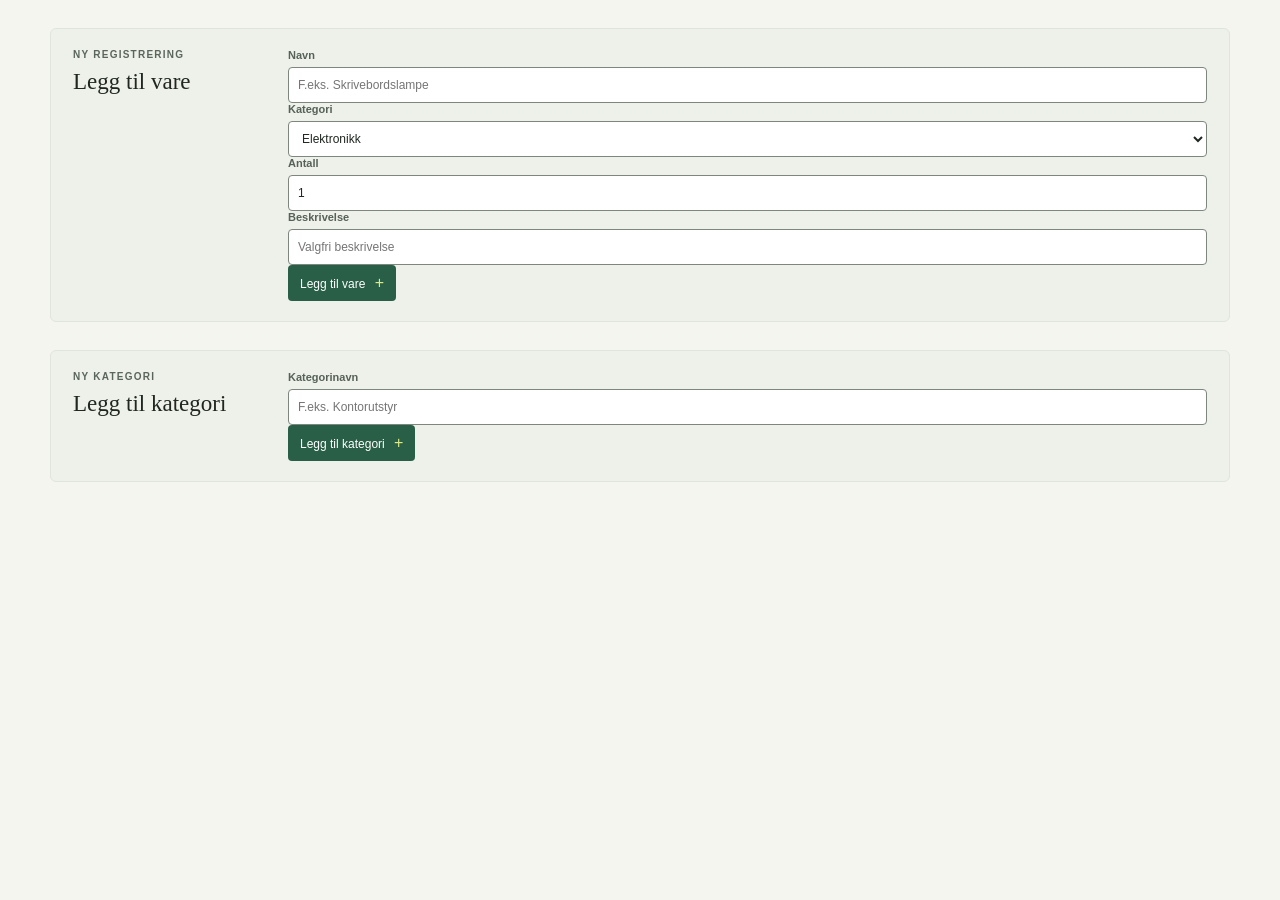
<file: static/index.html>
<!doctype html>
<html lang="no">
	<head>
		<meta charset="utf-8">
		<meta name="viewport" content="width=device-width, initial-scale=1">
		<meta name="theme-color" content="#f4f5ef">
		<title>Varelager | Legg til vare</title>
		<link rel="stylesheet" href="/static/style.css">
		<script src="/static/script.js" defer></script>
	</head>
	<body>
		<main class="page-shell">
			<section class="add-section" aria-labelledby="add-title">				
					<div>
						<p class="eyebrow">NY REGISTRERING</p>
						<h2 id="add-title">Legg til vare</h2>
					</div>
				<form id="add-form">
					<label class="form-field name-field">
						<span>Navn</span>
						<input id="varenavn" name="name" type="text" placeholder="F.eks. Skrivebordslampe" maxlength="80" required="">
					</label>
					<label class="form-field">
						<span>Kategori</span>
						<select id="varekategori" name="category" required="">
							<option value="Elektronikk">Elektronikk</option>
							<option value="Klær">Klær</option>
							<option value="Mat">Mat</option>
							<option value="Møbler">Møbler</option>
						</select>
					</label>
					<label class="form-field quantity-field">
						<span>Antall</span>
						<input id="antall_paa_lager" name="quantity" type="number" min="0" max="99999" value="1" required="">
					</label>
					<label class="form-field description-field">
						<span>Beskrivelse</span>
						<input id="kort_beskrivelse" name="description" type="text" placeholder="Valgfri beskrivelse" maxlength="160">
					</label>
					<button class="submit-button" type="submit">Legg til vare <span aria-hidden="true">+</span></button>
				</form>
			</section>

			<section class="add-section" aria-labelledby="kategori-title">
					<div>
						<p class="eyebrow">NY KATEGORI</p>
						<h2 id="kategori-title">Legg til kategori</h2>
					</div>
				<form id="legg-til-ny-kategori-form">
					<label class="form-field name-field">
						<span>Kategorinavn</span>
						<input id="kategorinavn" name="navn" type="text" placeholder="F.eks. Kontorutstyr" maxlength="80" required>
					</label>
					<button class="submit-button" type="submit">Legg til kategori <span aria-hidden="true">+</span></button>
				</form>
			</section>
</file>
<file: static/style.css>
:root {
  color-scheme: light;
  --ink: #202721;
  --muted: #5a665d;
  --line: #e2e7df;
  --paper: #ffffff;
  --canvas: #f4f5ef;
  --green: #285f46;
  --green-dark: #1c4935;
  --lime: #dce986;
  --red: #a64035;
  font-family: "Avenir Next", Avenir, "Segoe UI", sans-serif;
  color: var(--ink);
  background: var(--canvas);
  font-synthesis: none;
  text-rendering: optimizeLegibility;
}

* {
  box-sizing: border-box;
}

body {
  margin: 0;
  min-width: 320px;
  background: var(--canvas);
}

button,
input,
select {
  font: inherit;
}
button {
  cursor: pointer;
}

.topbar {
  height: 64px;
  display: flex;
  align-items: center;
  justify-content: space-between;
  padding: 0 max(28px, calc((100vw - 1180px) / 2));
  background: var(--green-dark);
  color: #fff;
}

.brand {
  display: inline-flex;
  align-items: center;
  gap: 10px;
  color: inherit;
  font-size: 17px;
  font-weight: 700;
  text-decoration: none;
}

.brand-mark {
  width: 29px;
  height: 29px;
  display: grid;
  place-items: center;
  border-radius: 7px;
  background: var(--lime);
  color: var(--green-dark);
  font-family: Georgia, serif;
  font-size: 18px;
}

.topbar-meta {
  display: flex;
  align-items: center;
  gap: 24px;
  font-size: 12px;
}

.page-shell {
  width: min(1180px, calc(100% - 56px));
  margin: 0 auto;
}
.welcome-section {
  max-width: 720px;
  margin: 76px auto 0;
}
.welcome-section h1 {
  max-width: 620px;
}
.welcome-section .page-subtitle {
  margin-bottom: 24px;
}
.welcome-action {
  display: inline-flex;
  align-items: center;
  text-decoration: none;
}
.eyebrow {
  margin: 0 0 9px;
  color: var(--muted);
  font-size: 10px;
  font-weight: 700;
  letter-spacing: 1.25px;
}
.eyebrow span {
  padding: 0 5px;
  color: #aeb7ae;
}
h1,
h2,
p {
  margin-top: 0;
}
h1 {
  margin-bottom: 5px;
  font-family: Georgia, "Times New Roman", serif;
  font-size: 38px;
  font-weight: 500;
  letter-spacing: 0;
}
.page-subtitle {
  margin: 0;
  color: var(--muted);
  font-size: 14px;
}
h2 {
  margin-bottom: 0;
  font-family: Georgia, "Times New Roman", serif;
  font-size: 23px;
  font-weight: 500;
  letter-spacing: 0;
}
.form-field input,
.form-field select {
  width: 100%;
  height: 39px;
  border: 1px solid #7d877e;
  border-radius: 4px;
  outline: none;
  background: var(--paper);
  color: var(--ink);
  font-size: 13px;
}
.form-field input:focus,
.form-field select:focus {
  border-color: var(--green);
}
/* Tydelig fokusmarkering for tastaturbrukere */
:focus-visible {
  outline: 2px solid var(--green);
  outline-offset: 2px;
}
.topbar :focus-visible {
  outline-color: var(--lime);
}
.form-field select {
  padding: 0 10px;
}

.add-section {
  display: grid;
  grid-template-columns: 190px 1fr;
  gap: 25px;
  align-items: start;
  margin-top: 28px;
  padding: 20px 22px;
  border: 1px solid #dfe5dc;
  border-radius: 6px;
  background: #edf1e9;
}
#add-vare-form {
  display: grid;
  grid-template-columns: 1.3fr 1fr 90px 1.2fr auto;
  gap: 10px;
  align-items: end;
}
#add-kategori-form {
  display: grid;
  grid-template-columns: 1fr auto;
  gap: 10px;
  align-items: end;
}
.form-field {
  display: grid;
  gap: 6px;
  min-width: 0;
}
.form-field > span {
  color: #566158;
  font-size: 11px;
  font-weight: 600;
}
.form-field input,
.form-field select {
  height: 36px;
  padding: 0 9px;
  font-size: 12px;
}
.submit-button {
  height: 36px;
  border: 0;
  border-radius: 4px;
  padding: 0 12px;
  background: var(--green);
  color: #fff;
  font-size: 12px;
  white-space: nowrap;
}
.submit-button:hover {
  background: var(--green-dark);
}
.submit-button span {
  padding-left: 6px;
  color: var(--lime);
  font-size: 16px;
}
.slett-vare-knapp {
  height: 36px;
  border: 0;
  border-radius: 4px;
  padding: 0 12px;
  background: var(--red);
  color: #fff;
  font-size: 12px;
  white-space: nowrap;
}
#list-search-form {
  display: grid;
  grid-template-columns: 1fr auto;
  gap: 10px;
  align-items: end;
  margin-bottom: 16px;
}
.vare-table {
  width: 100%;
  border-collapse: collapse;
  background: var(--paper);
  border: 1px solid var(--line);
  border-radius: 4px;
  font-size: 12px;
}
.vare-table th,
.vare-table td {
  padding: 8px 10px;
  border-bottom: 1px solid var(--line);
  text-align: left;
}
.storage-note {
  margin: 11px 0 36px;
  color: var(--muted);
  font-size: 11px;
  text-align: right;
}

@media (max-width: 900px) {
  #add-vare-form {
    grid-template-columns: 1fr 1fr 90px;
  }
  .description-field {
    grid-column: span 2;
  }
  .submit-button {
    grid-column: 3;
  }
  #add-kategori-form .submit-button {
    grid-column: 2;
  }
  .add-section {
    grid-template-columns: 1fr;
    gap: 18px;
  }
}

@media (max-width: 620px) {
  .topbar {
    height: 56px;
    padding: 0 18px;
  }
  .page-shell {
    width: calc(100% - 36px);
  }
  h1 {
    font-size: 32px;
  }
  .page-subtitle {
    max-width: 220px;
    font-size: 12px;
  }
  .add-section {
    margin-top: 23px;
    padding: 17px 14px;
  }
  #add-vare-form {
    grid-template-columns: 1fr 1fr;
  }
  .name-field,
  .description-field {
    grid-column: span 2;
  }
  .quantity-field {
    grid-column: 1;
  }
  .submit-button {
    grid-column: 2;
    align-self: end;
  }
  .storage-note {
    text-align: left;
  }
  #add-kategori-form {
    grid-template-columns: 1fr 1fr;
  }
}
</file>
